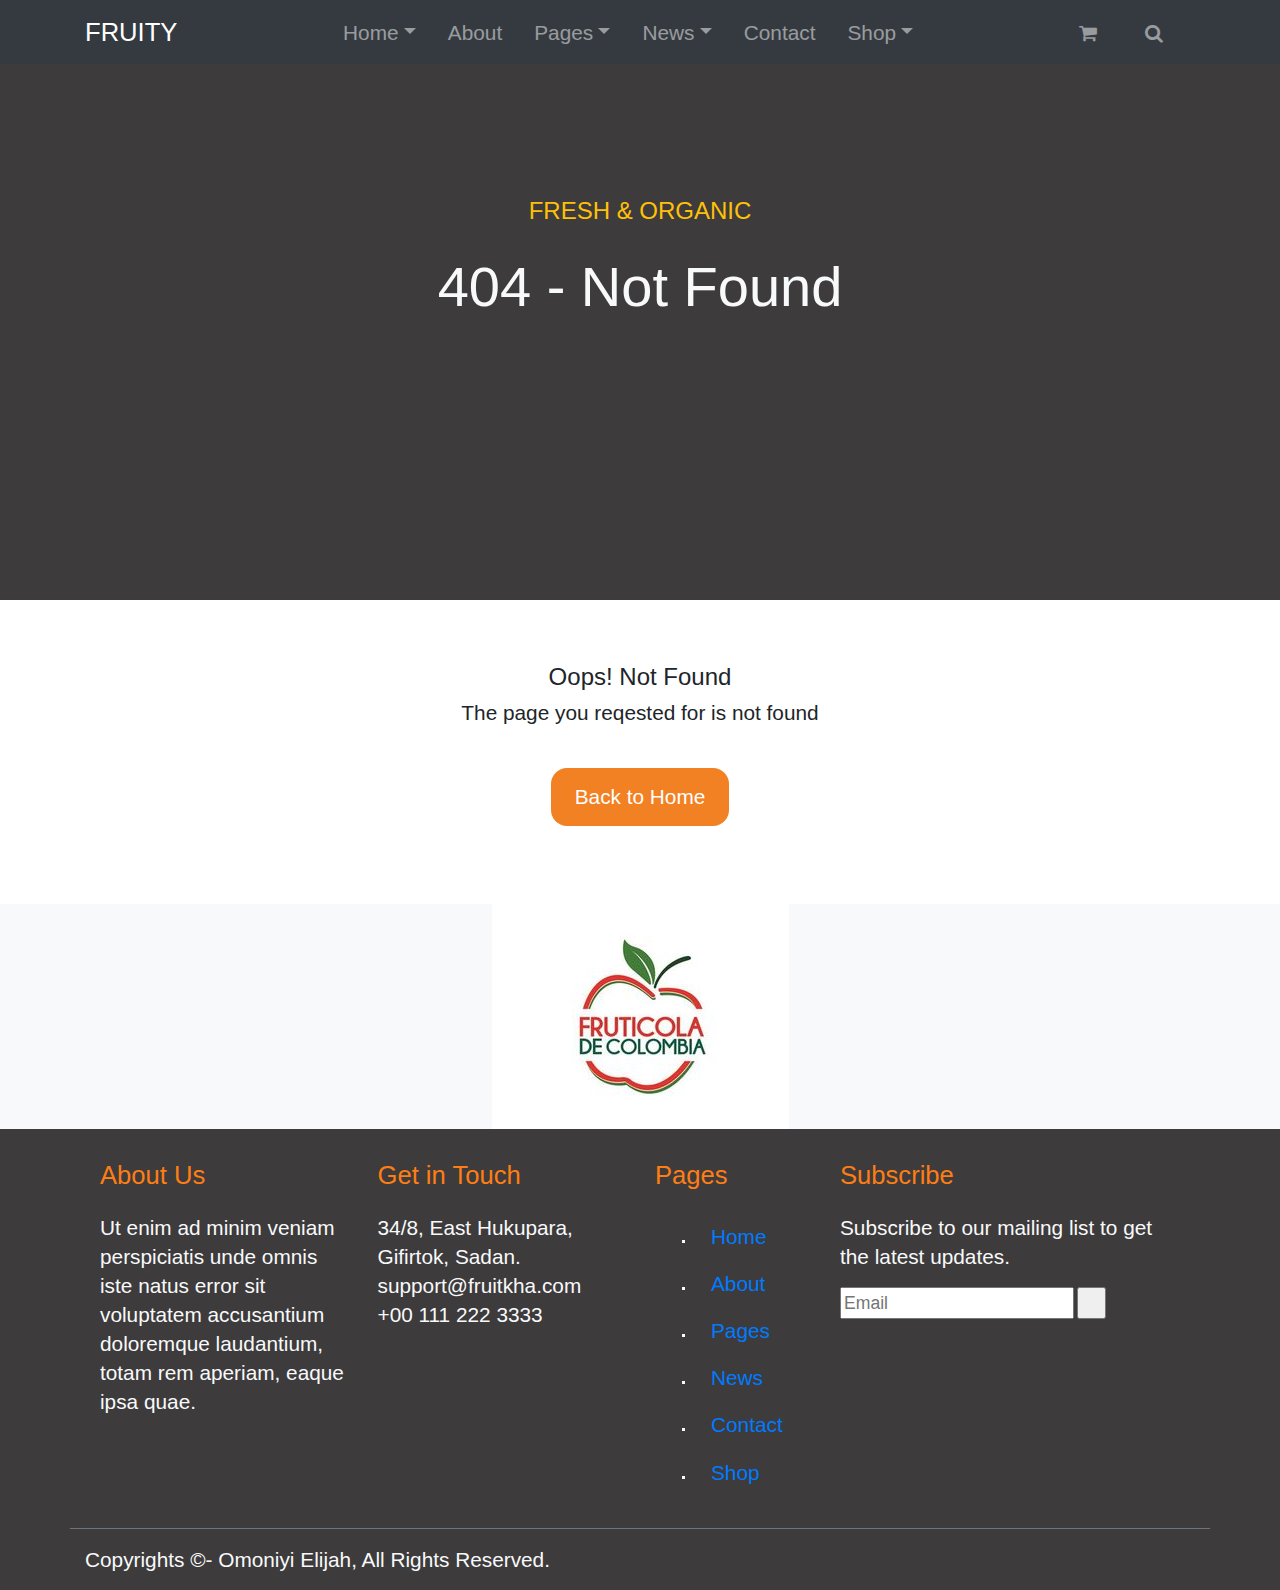
<file: 404error.html>
<!DOCTYPE html>
<html lang="en">
<head>
  <meta charset="UTF-8">
  <meta name="viewport" content="width=device-width, initial-scale=1.0">
  <meta http-equiv="X-UA-Compatible" content="ie=edge">

  <!-- Page Title -->
  <title>Fruity</title>

  <!-- favicon -->
	<link rel="shortcut icon" type="image/png" href=img/favicon.png">

  <link rel="stylesheet" href="https://use.fontawesome.com/releases/v5.6.3/css/all.css" integrity="sha384-UHRtZLI+pbxtHCWp1t77Bi1L4ZtiqrqD80Kn4Z8NTSRyMA2Fd33n5dQ8lWUE00s/" crossorigin="anonymous">
  <link rel="stylesheet" href="css/font-awesome.min.css">
  <link rel="stylesheet" href="css/bootstrap.css">
  <link rel="stylesheet" href="css/style.css">
  <link rel="stylesheet" href="css/slick-theme.css">
  <link rel="stylesheet" href="css/slick.css">
</head>
<body id="home">

  <!-- Navbar -->
  <nav class="navbar navbar-expand-md bg-dark navbar-dark fixed-top"> 
    <div class="container">
      <button class="navbar-toggler" data-toggle="collapse" data-target="#navbarCollapse">
        <span class="navbar-toggler-icon"></span>
      </button>
      <a href="index.html" class="navbar-brand">FRUITY</a>
      <div class="collapse navbar-collapse" id="navbarCollapse">
        <ul class="navbar-nav justify-content-center m-auto">
          <li class="nav-item dropdown">
            <a href="#home" class="nav-link dropdown-toggle" data-toggle="dropdown">Home</a>
            <div class="dropdown-menu">
              <a href="index.html" class="dropdown-item">Static Home</a>
              <a href="index.html" class="dropdown-item">Slider Home</a>
            </div>
          </li>
          <li class="nav-item">
            <a href="about.html" class="nav-link">About</a>
          </li>
          <li class="nav-item dropdown">
            <a href="pages.html" class="nav-link dropdown-toggle" data-toggle="dropdown">Pages</a>
            <div class="dropdown-menu">
              <a href="404error.html" class="dropdown-item">404 Page</a>
              <a href="about.html" class="dropdown-item">About</a>
              <a href="checkout.html" class="dropdown-item">Checkout</a>
              <a href="#" class="dropdown-item">Cart</a>
              <a href="contact.html" class="dropdown-item">Contact</a>
              <a href="news.html" class="dropdown-item">News</a>
              <a href="shop.html" class="dropdown-item">Shop</a>
            </div>
          <li class="nav-item dropdown">
            <a href="#news" class="nav-link dropdown-toggle" data-toggle="dropdown">News</a>
            <div class="dropdown-menu">
              <a href="news.html" class="dropdown-item">News</a>
              <a href="news.html" class="dropdown-item">Single News</a>
            </div>
          </li>
          <li class="nav-item">
            <a href="contact.html" class="nav-link">Contact</a>
          </li>
          <li class="nav-item dropdown">
            <a href="#shop" class="nav-link dropdown-toggle" data-toggle="dropdown">Shop</a>
            <div class="dropdown-menu">
              <a href="shop.html" class="dropdown-item">Shop</a>
              <a href="#" class="dropdown-item">Cart</a>
              <a href="checkout.html" class="dropdown-item">Checkout</a>
              <a href="#" class="dropdown-item">Single Product</a>
            </div>
          </li>
        </ul>
        <!-- icons -->
        <div class="navbar-expand-md d-none  d-md-block  ">
          <ul class="navbar-nav">
            <li class="nav-item">
              <a href="#shop" class="nav-link"><i class="fa fa-shopping-cart"></i></a>
            </li>
            <li class="nav-item">
              <a href="#" class="nav-link"><i class="fa fa-search"></i></a>
            </li>
          </ul>
        </div>
      </div>
    </div>
  </nav>

  <!-- Header Section -->
  <section id="header" class="py-5 text-center">
    <div class="home-inner">
      <div class="container"> 
        <h6 class="text-warning" id="o-Heading">
          FRESH & ORGANIC
        </h6>
        <h2 class="display-4 text-light py-4" id="w-Heading">
          404 - Not Found
        </h2>
      </div>
    </div>
  </section>

  <!-- Error Message -->
  <section id="oops">
    <div class="container text-center align-items-center">
      <div class="row">
        <div class="col">
          <i class="fas fa-sad-cry"></i>
          <h4>Oops! Not Found</h4>
          <p>The page you reqested for is not found</p>
          <button href="index.html" class="btn btn-warning">Back to Home</button>
        </div>
      </div>
    </div>
  </section>

  <!-- Banner Section -->
  <section id="banner">
    <div class="container">
      <div class="row">
        <div class="carousel slide m-auto" data-ride="carousel">
          <div class="carousel-inner " role="listbox">
            <div class="carousel-item  active">
              <img src="../src/img/company-logos/company-1.jpg" alt="" class="d-block img-fluid">
            </div>
            <div class="carousel-item">
              <img src="../src/img/company-logos/company-2.jpg" alt="" class="d-block img-fluid">
            </div>
            <div class="carousel-item">
              <img src="../src/img/company-logos/company-3.jpg" alt="" class="d-block img-fluid">
            </div>
            <div class="carousel-item">
              <img src="../src/img/company-logos/company-4.jpg" alt="" class="d-block img-fluid">
            </div>
            <div class="carousel-item">
              <img src="../src/img/company-logos/company-5.jpg" alt="" class="d-block img-fluid">
            </div>
          </div>
        </div>
      </div>
    </div>
  </section>

  <!-- Footer -->
  <footer class="footsec">
    <div class="container">
      <div class="row m-auto">
        <div class="col-lg-3" id="footAbt">
          <h3>About Us</h3>
          <p>Ut enim ad minim veniam perspiciatis unde omnis iste natus error sit voluptatem accusantium doloremque laudantium, totam rem aperiam, eaque ipsa quae.</p>
        </div>
        <div class="col-lg-3" id="footCont">
          <h3>Get in Touch</h3>
          <p>
            34/8, East Hukupara, Gifirtok, Sadan.
            support@fruitkha.com <br>
            +00 111 222 3333
          </p>
        </div>
        <div class="col-lg-2" id="footPag">
          <h3>Pages</h3>
          <ul class="">
            <li class="nav-item">
              <a href="index.html" class="nav-link">Home</a>
            </li>
            <li class="nav-item">
              <a href="about.html" class="nav-link">About</a>
            </li>
            <li class="nav-item">
              <a href="pages.html" class="nav-link">Pages</a>
            <li class="nav-item">
              <a href="news.html" class="nav-link">News</a>
            </li>
            <li class="nav-item">
              <a href="contact.html" class="nav-link">Contact</a>
            </li>
            <li class="nav-item">
              <a href="shop.html" class="nav-link">Shop</a>
            </li>
          </ul>
        </div>
        <div class="col-lg-4 footSub">
          <h3>Subscribe</h3>
          <p>Subscribe to our mailing list to get the latest updates.</p>
          <form action="index.html">
            <input type="email" placeholder="Email">
            <button type="submit"><i class="fas fa-paper-plane"></i></button>
          </form>
        </div>
      </div>
      <div class="row footCop space-between">
        <div class="col-md-7 mr-auto mt-auto">
          <p>Copyrights &copy;- <span> Omoniyi Elijah</span>, All Rights Reserved.</p>
        </div>
        <div class="col-md-5  ml-auto">
          <ul class="d-flex footCopLink mb-auto">
            <li><a href="#" target="_blank"><i class="fab fa-facebook-f"></i></a></li>
            <li><a href="#" target="_blank"><i class="fab fa-twitter"></i></a></li>
            <li><a href="#" target="_blank"><i class="fab fa-instagram"></i></a></li>
            <li><a href="#" target="_blank"><i class="fab fa-linkedin"></i></a></li>
            <li><a href="#" target="_blank"><i class="fab fa-dribbble"></i></a></li>
          </ul>
        </div>
      </div>
    </div>
  </footer>

  

  <script src="js/jquery.min.js"></script>
  <script src="js/popper.min.js"></script>
  <script src="js/bootstrap.min.js"></script>
  <script src="js/navbar-fixed.js"></script>
  <script src="js/slick.js"></script>
  <script src="js/main.js"></script>
</body>
</html>
</file>
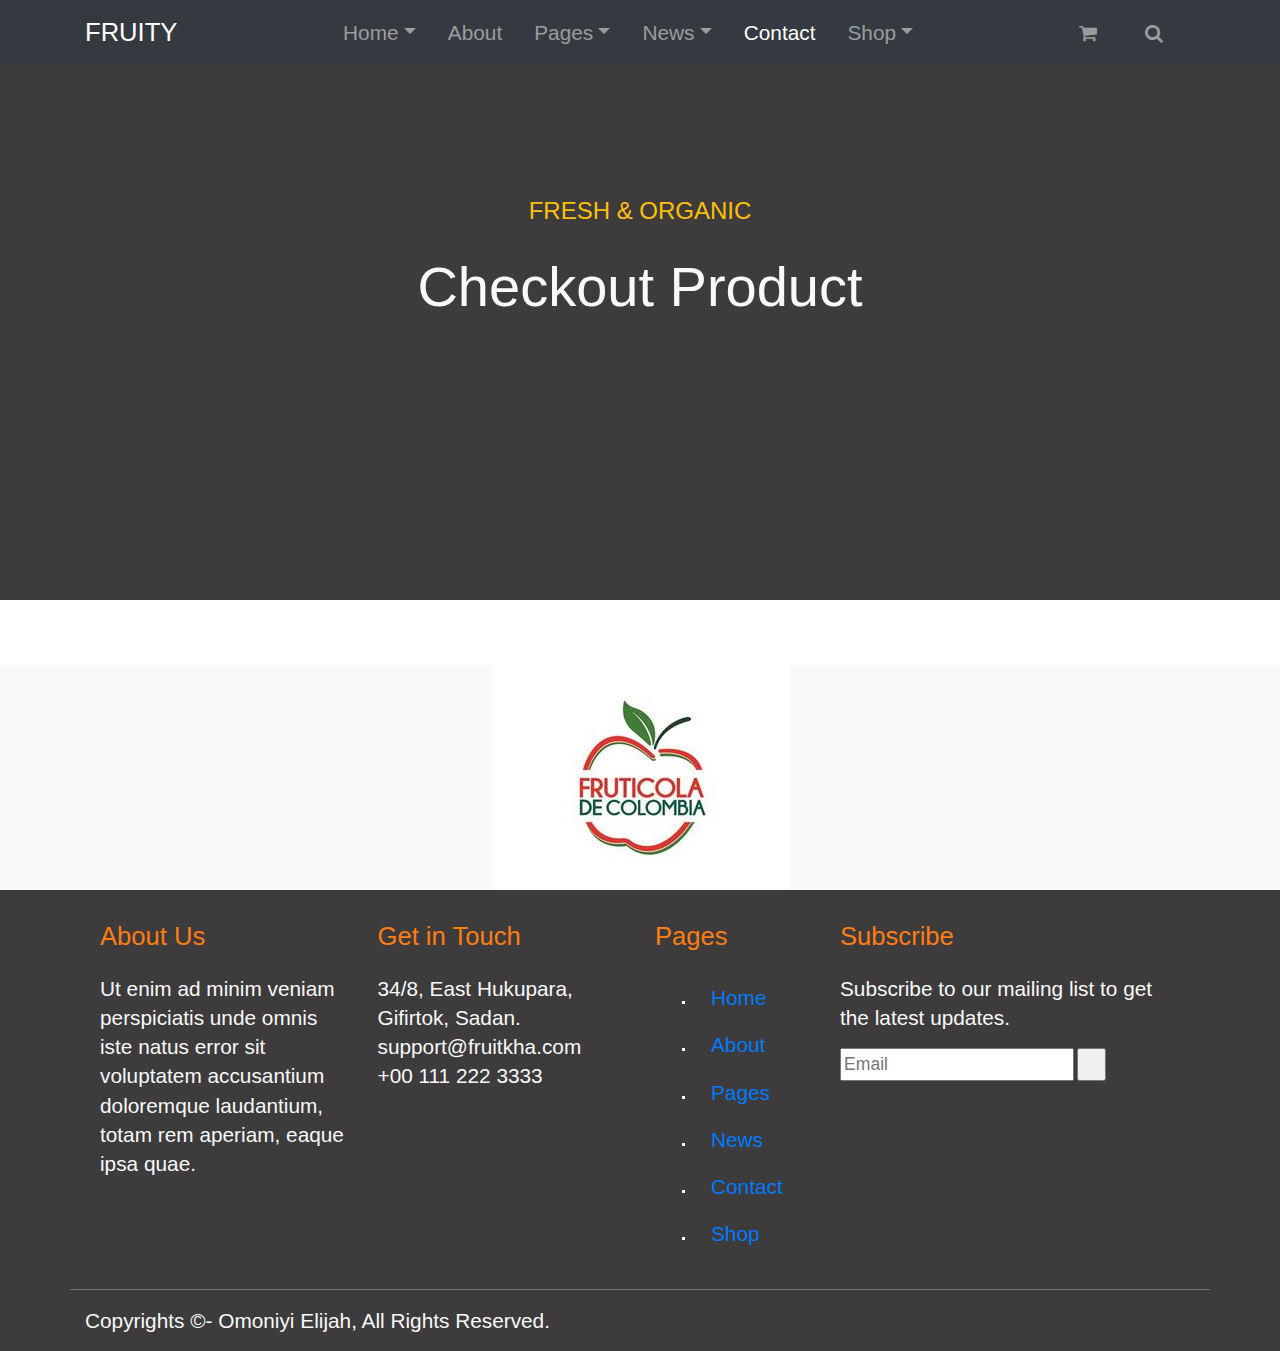
<file: checkout.html>
<!DOCTYPE html>
<html lang="en">
<head>
  <meta charset="UTF-8">
  <meta name="viewport" content="width=device-width, initial-scale=1.0">
  <meta http-equiv="X-UA-Compatible" content="ie=edge">

  <!-- Page Title -->
  <title>Fruity</title>

  <!-- favicon -->
	<link rel="shortcut icon" type="image/png" href=img/favicon.png">

  <link rel="stylesheet" href="https://use.fontawesome.com/releases/v5.6.3/css/all.css" integrity="sha384-UHRtZLI+pbxtHCWp1t77Bi1L4ZtiqrqD80Kn4Z8NTSRyMA2Fd33n5dQ8lWUE00s/" crossorigin="anonymous">
  <link rel="stylesheet" href="css/font-awesome.min.css">
  <link rel="stylesheet" href="css/bootstrap.css">
  <link rel="stylesheet" href="css/style.css">
  <link rel="stylesheet" href="css/slick-theme.css">
  <link rel="stylesheet" href="css/slick.css">
</head>
<body id="home">

  <!-- Navbar -->
  <nav class="navbar navbar-expand-md bg-dark navbar-dark fixed-top"> 
    <div class="container">
      <button class="navbar-toggler" data-toggle="collapse" data-target="#navbarCollapse">
        <span class="navbar-toggler-icon"></span>
      </button>
      <a href="index.html" class="navbar-brand">FRUITY</a>
      <div class="collapse navbar-collapse" id="navbarCollapse">
        <ul class="navbar-nav justify-content-center m-auto">
          <li class="nav-item dropdown">
            <a href="#home" class="nav-link dropdown-toggle" data-toggle="dropdown">Home</a>
            <div class="dropdown-menu">
              <a href="index.html" class="dropdown-item">Static Home</a>
              <a href="index.html" class="dropdown-item">Slider Home</a>
            </div>
          </li>
          <li class="nav-item">
            <a href="about.html" class="nav-link">About</a>
          </li>
          <li class="nav-item dropdown">
            <a href="pages.html" class="nav-link dropdown-toggle" data-toggle="dropdown">Pages</a>
            <div class="dropdown-menu">
              <a href="404error.html" class="dropdown-item">404 Page</a>
              <a href="about.html" class="dropdown-item">About</a>
              <a href="#" class="dropdown-item">Checkout</a>
              <a href="#" class="dropdown-item">Cart</a>
              <a href="contact.html" class="dropdown-item active">Contact</a>
              <a href="news.html" class="dropdown-item">News</a>
              <a href="shop.html" class="dropdown-item">Shop</a>
            </div>
          <li class="nav-item dropdown">
            <a href="#news" class="nav-link dropdown-toggle" data-toggle="dropdown">News</a>
            <div class="dropdown-menu">
              <a href="news.html" class="dropdown-item">News</a>
              <a href="news.html" class="dropdown-item">Single News</a>
            </div>
          </li>
          <li class="nav-item">
            <a href="contact.html" class="nav-link active">Contact</a>
          </li>
          <li class="nav-item dropdown">
            <a href="shop.html" class="nav-link dropdown-toggle" data-toggle="dropdown">Shop</a>
            <div class="dropdown-menu">
              <a href="shop.html" class="dropdown-item">Shop</a>
              <a href="#" class="dropdown-item">Cart</a>
              <a href="#" class="dropdown-item">Checkout</a>
              <a href="#" class="dropdown-item">Single Product</a>
            </div>
          </li>
        </ul>
        <!-- icons -->
        <div class="navbar-expand-md d-none  d-md-block  ">
          <ul class="navbar-nav">
            <li class="nav-item">
              <a href="#shop" class="nav-link"><i class="fa fa-shopping-cart"></i></a>
            </li>
            <li class="nav-item">
              <a href="#" class="nav-link"><i class="fa fa-search"></i></a>
            </li>
          </ul>
        </div>
      </div>
    </div>
  </nav>

  <!-- Header Section -->
  <section id="header" class="py-5 text-center">
    <div class="home-inner">
      <div class="container"> 
        <h6 class="text-warning" id="o-Heading">
          FRESH & ORGANIC
        </h6>
        <h2 class="display-4 text-light py-4" id="w-Heading">
          Checkout Product
        </h2>
      </div>
    </div>
  </section>

  <!-- Checkout -->
  <section id="checkout" class="py-3">
    <div class="container">
        <div class="row">
            <div class="col-md-6">

            </div>
            <div class="col-md-6">

            </div>
        </div>
    </div>
  </section>

  <!-- Banner Section -->
  <section id="banner">
    <div class="container">
      <div class="row">
        <div class="carousel slide m-auto" data-ride="carousel">
          <div class="carousel-inner " role="listbox">
            <div class="carousel-item  active">
              <img src="../src/img/company-logos/company-1.jpg" alt="" class="d-block img-fluid">
            </div>
            <div class="carousel-item">
              <img src="../src/img/company-logos/company-2.jpg" alt="" class="d-block img-fluid">
            </div>
            <div class="carousel-item">
              <img src="../src/img/company-logos/company-3.jpg" alt="" class="d-block img-fluid">
            </div>
            <div class="carousel-item">
              <img src="../src/img/company-logos/company-4.jpg" alt="" class="d-block img-fluid">
            </div>
            <div class="carousel-item">
              <img src="../src/img/company-logos/company-5.jpg" alt="" class="d-block img-fluid">
            </div>
          </div>
        </div>
      </div>
    </div>
  </section>

  <!-- Footer -->
  <footer class="footsec">
    <div class="container">
      <div class="row m-auto">
        <div class="col-lg-3" id="footAbt">
          <h3>About Us</h3>
          <p>Ut enim ad minim veniam perspiciatis unde omnis iste natus error sit voluptatem accusantium doloremque laudantium, totam rem aperiam, eaque ipsa quae.</p>
        </div>
        <div class="col-lg-3" id="footCont">
          <h3>Get in Touch</h3>
          <p>
            34/8, East Hukupara, Gifirtok, Sadan.
            support@fruitkha.com <br>
            +00 111 222 3333
          </p>
        </div>
        <div class="col-lg-2" id="footPag">
          <h3>Pages</h3>
          <ul class="">
            <li class="nav-item">
              <a href="index.html" class="nav-link">Home</a>
            </li>
            <li class="nav-item">
              <a href="about.html" class="nav-link">About</a>
            </li>
            <li class="nav-item">
              <a href="pages.html" class="nav-link">Pages</a>
            <li class="nav-item">
              <a href="news.html" class="nav-link">News</a>
            </li>
            <li class="nav-item">
              <a href="contact.html" class="nav-link">Contact</a>
            </li>
            <li class="nav-item">
              <a href="shop.html" class="nav-link">Shop</a>
            </li>
          </ul>
        </div>
        <div class="col-lg-4 footSub">
          <h3>Subscribe</h3>
          <p>Subscribe to our mailing list to get the latest updates.</p>
          <form action="index.html">
            <input type="email" placeholder="Email">
            <button type="submit"><i class="fas fa-paper-plane"></i></button>
          </form>
        </div>
      </div>
      <div class="row footCop space-between">
        <div class="col-md-7 mr-auto mt-auto">
          <p>Copyrights &copy;- <span> Omoniyi Elijah</span>, All Rights Reserved.</p>
        </div>
        <div class="col-md-5  ml-auto">
          <ul class="d-flex footCopLink mb-auto">
            <li><a href="#" target="_blank"><i class="fab fa-facebook-f"></i></a></li>
            <li><a href="#" target="_blank"><i class="fab fa-twitter"></i></a></li>
            <li><a href="#" target="_blank"><i class="fab fa-instagram"></i></a></li>
            <li><a href="#" target="_blank"><i class="fab fa-linkedin"></i></a></li>
            <li><a href="#" target="_blank"><i class="fab fa-dribbble"></i></a></li>
          </ul>
        </div>
      </div>
    </div>
  </footer>

  

  <script src="js/jquery.min.js"></script>
  <script src="js/popper.min.js"></script>
  <script src="js/bootstrap.min.js"></script>
  <script src="js/navbar-fixed.js"></script>
  <script src="js/slick.js"></script>
  <script src="js/main.js"></script>
</body>
</html>
</file>
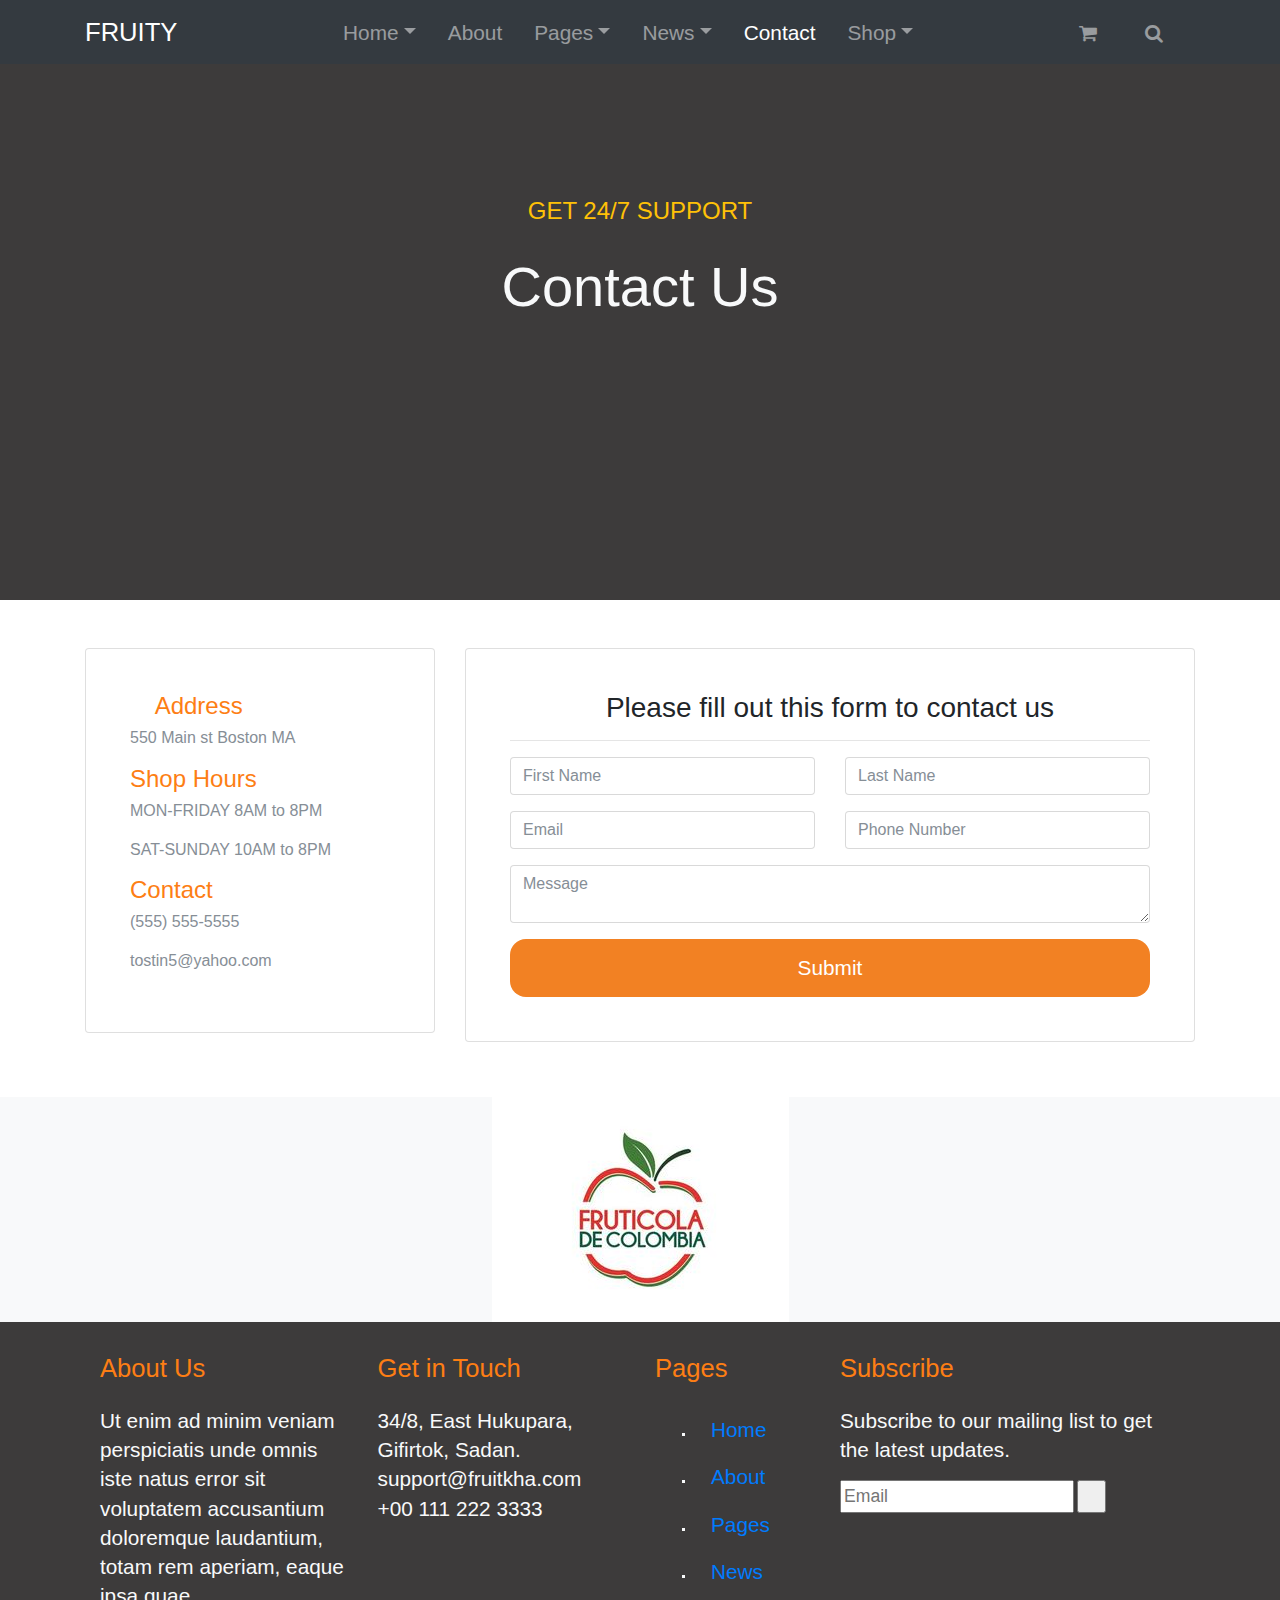
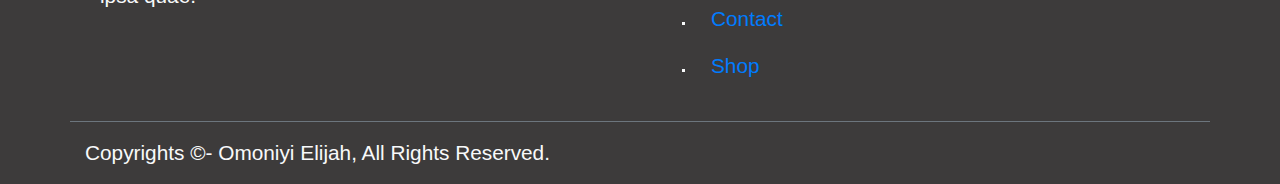
<file: contact.html>
<!DOCTYPE html>
<html lang="en">
<head>
  <meta charset="UTF-8">
  <meta name="viewport" content="width=device-width, initial-scale=1.0">
  <meta http-equiv="X-UA-Compatible" content="ie=edge">

  <!-- Page Title -->
  <title>Fruity</title>

  <!-- favicon -->
	<link rel="shortcut icon" type="image/png" href=img/favicon.png">

  <link rel="stylesheet" href="https://use.fontawesome.com/releases/v5.6.3/css/all.css" integrity="sha384-UHRtZLI+pbxtHCWp1t77Bi1L4ZtiqrqD80Kn4Z8NTSRyMA2Fd33n5dQ8lWUE00s/" crossorigin="anonymous">
  <link rel="stylesheet" href="css/font-awesome.min.css">
  <link rel="stylesheet" href="css/bootstrap.css">
  <link rel="stylesheet" href="css/style.css">
  <link rel="stylesheet" href="css/slick-theme.css">
  <link rel="stylesheet" href="css/slick.css">
</head>
<body id="home">

  <!-- Navbar -->
  <nav class="navbar navbar-expand-md bg-dark navbar-dark fixed-top"> 
    <div class="container">
      <button class="navbar-toggler" data-toggle="collapse" data-target="#navbarCollapse">
        <span class="navbar-toggler-icon"></span>
      </button>
      <a href="index.html" class="navbar-brand">FRUITY</a>
      <div class="collapse navbar-collapse" id="navbarCollapse">
        <ul class="navbar-nav justify-content-center m-auto">
          <li class="nav-item dropdown">
            <a href="#home" class="nav-link dropdown-toggle" data-toggle="dropdown">Home</a>
            <div class="dropdown-menu">
              <a href="index.html" class="dropdown-item">Static Home</a>
              <a href="index.html" class="dropdown-item">Slider Home</a>
            </div>
          </li>
          <li class="nav-item">
            <a href="about.html" class="nav-link">About</a>
          </li>
          <li class="nav-item dropdown">
            <a href="pages.html" class="nav-link dropdown-toggle" data-toggle="dropdown">Pages</a>
            <div class="dropdown-menu">
              <a href="404error.html" class="dropdown-item">404 Page</a>
              <a href="about.html" class="dropdown-item">About</a>
              <a href="checkout.html" class="dropdown-item">Checkout</a>
              <a href="#" class="dropdown-item">Cart</a>
              <a href="contact.html" class="dropdown-item active">Contact</a>
              <a href="news.html" class="dropdown-item">News</a>
              <a href="shop.html" class="dropdown-item">Shop</a>
            </div>
          <li class="nav-item dropdown">
            <a href="#news" class="nav-link dropdown-toggle" data-toggle="dropdown">News</a>
            <div class="dropdown-menu">
              <a href="news.html" class="dropdown-item">News</a>
              <a href="news.html" class="dropdown-item">Single News</a>
            </div>
          </li>
          <li class="nav-item">
            <a href="contact.html" class="nav-link active">Contact</a>
          </li>
          <li class="nav-item dropdown">
            <a href="shop.html" class="nav-link dropdown-toggle" data-toggle="dropdown">Shop</a>
            <div class="dropdown-menu">
              <a href="shop.html" class="dropdown-item">Shop</a>
              <a href="#" class="dropdown-item">Cart</a>
              <a href="checkout.html" class="dropdown-item">Checkout</a>
              <a href="#" class="dropdown-item">Single Product</a>
            </div>
          </li>
        </ul>
        <!-- icons -->
        <div class="navbar-expand-md d-none  d-md-block  ">
          <ul class="navbar-nav">
            <li class="nav-item">
              <a href="#shop" class="nav-link"><i class="fa fa-shopping-cart"></i></a>
            </li>
            <li class="nav-item">
              <a href="#" class="nav-link"><i class="fa fa-search"></i></a>
            </li>
          </ul>
        </div>
      </div>
    </div>
  </nav>

  <!-- Header Section -->
  <section id="header" class="py-5 text-center">
    <div class="home-inner">
      <div class="container"> 
        <h6 class="text-warning" id="o-Heading">
          GET 24/7 SUPPORT
        </h6>
        <h2 class="display-4 text-light py-4" id="w-Heading">
          Contact Us
        </h2>
      </div>
    </div>
  </section>

  <section id="contact" class="py-3">
    <div class="container">
      <div class="row">
        <div class="col-md-4">
          <div class="card p-4 mb-3">
            <div class="card-body">
              <h4><i class="fas fa-map"></i> Address</h4>
              <p class="text-muted">550 Main st Boston MA</p>
              <h4><i class="fas fa-clock"></i> Shop Hours</h4>
              <p class="text-muted">MON-FRIDAY 8AM to 8PM</p>
              <p class="text-muted">SAT-SUNDAY 10AM to 8PM</p>
              <h4><i class="fas fa-clock"></i> Contact</h4>
              <p class="text-muted">(555) 555-5555</p>
              <p class="text-muted">tostin5@yahoo.com</p>
            </div>
          </div>
        </div>
        <div class="col-md-8">
          <div class="card p-4">
            <div class="card-body">
              <h3 class="text-center">Please fill out this form to contact us</h3>
              <hr>
              <div class="row">
                <div class="col-md-6">
                  <div class="form-group">
                    <input type="text" id="name" class="form-control" placeholder="First Name">
                    <div class="invalid-feedback">
                      Name must be between 2 and 10 characters
                    </div>
                  </div>
                </div>
                <div class="col-md-6">
                  <div class="form-group">
                    <input type="text" id="name" class="form-control" placeholder="Last Name">
                    <div class="invalid-feedback">
                      Name must be between 2 and 10 characters
                    </div>
                  </div>
                </div>
                <div class="col-md-6">
                  <div class="form-group">
                    <input type="text" id="email" class="form-control" placeholder="Email">
                    <div class="invalid-feedback">
                      Enter a valid email
                    </div>
                  </div>
                </div>
                <div class="col-md-6">
                  <div class="form-group">
                    <input type="text" id="phone" class="form-control" placeholder="Phone Number">
                    <div class="invalid-feedback">
                      Enter a valid phone
                     </div>
                  </div>
                </div>
              </div>
              <div class="row">
                <div class="col-md-12">
                  <div class="form-group">
                    <textarea class="form-control" placeholder="Message"></textarea>
                  </div>
                </div>
                <div class="col-md-12">
                  <input type="submit" class="btn btn-outline-danger btn-block">
                </div>
              </div>
            </div>
          </div>
        </div>
      </div>
    </div>
  </section>

  <!-- Banner Section -->
  <section id="banner">
    <div class="container">
      <div class="row">
        <div class="carousel slide m-auto" data-ride="carousel">
          <div class="carousel-inner " role="listbox">
            <div class="carousel-item  active">
              <img src="../src/img/company-logos/company-1.jpg" alt="" class="d-block img-fluid">
            </div>
            <div class="carousel-item">
              <img src="../src/img/company-logos/company-2.jpg" alt="" class="d-block img-fluid">
            </div>
            <div class="carousel-item">
              <img src="../src/img/company-logos/company-3.jpg" alt="" class="d-block img-fluid">
            </div>
            <div class="carousel-item">
              <img src="../src/img/company-logos/company-4.jpg" alt="" class="d-block img-fluid">
            </div>
            <div class="carousel-item">
              <img src="../src/img/company-logos/company-5.jpg" alt="" class="d-block img-fluid">
            </div>
          </div>
        </div>
      </div>
    </div>
  </section>

  <!-- Footer -->
  <footer class="footsec">
    <div class="container">
      <div class="row m-auto">
        <div class="col-lg-3" id="footAbt">
          <h3>About Us</h3>
          <p>Ut enim ad minim veniam perspiciatis unde omnis iste natus error sit voluptatem accusantium doloremque laudantium, totam rem aperiam, eaque ipsa quae.</p>
        </div>
        <div class="col-lg-3" id="footCont">
          <h3>Get in Touch</h3>
          <p>
            34/8, East Hukupara, Gifirtok, Sadan.
            support@fruitkha.com <br>
            +00 111 222 3333
          </p>
        </div>
        <div class="col-lg-2" id="footPag">
          <h3>Pages</h3>
          <ul class="">
            <li class="nav-item">
              <a href="index.html" class="nav-link">Home</a>
            </li>
            <li class="nav-item">
              <a href="about.html" class="nav-link">About</a>
            </li>
            <li class="nav-item">
              <a href="pages.html" class="nav-link">Pages</a>
            <li class="nav-item">
              <a href="news.html" class="nav-link">News</a>
            </li>
            <li class="nav-item">
              <a href="contact.html" class="nav-link">Contact</a>
            </li>
            <li class="nav-item">
              <a href="shop.html" class="nav-link">Shop</a>
            </li>
          </ul>
        </div>
        <div class="col-lg-4 footSub">
          <h3>Subscribe</h3>
          <p>Subscribe to our mailing list to get the latest updates.</p>
          <form action="index.html">
            <input type="email" placeholder="Email">
            <button type="submit"><i class="fas fa-paper-plane"></i></button>
          </form>
        </div>
      </div>
      <div class="row footCop space-between">
        <div class="col-md-7 mr-auto mt-auto">
          <p>Copyrights &copy;- <span> Omoniyi Elijah</span>, All Rights Reserved.</p>
        </div>
        <div class="col-md-5  ml-auto">
          <ul class="d-flex footCopLink mb-auto">
            <li><a href="#" target="_blank"><i class="fab fa-facebook-f"></i></a></li>
            <li><a href="#" target="_blank"><i class="fab fa-twitter"></i></a></li>
            <li><a href="#" target="_blank"><i class="fab fa-instagram"></i></a></li>
            <li><a href="#" target="_blank"><i class="fab fa-linkedin"></i></a></li>
            <li><a href="#" target="_blank"><i class="fab fa-dribbble"></i></a></li>
          </ul>
        </div>
      </div>
    </div>
  </footer>

  

  <script src="js/jquery.min.js"></script>
  <script src="js/popper.min.js"></script>
  <script src="js/bootstrap.min.js"></script>
  <script src="js/navbar-fixed.js"></script>
  <script src="js/slick.js"></script>
  <script src="js/form.js"></script>
  <script src="js/main.js"></script>
</body>
</html>
</file>
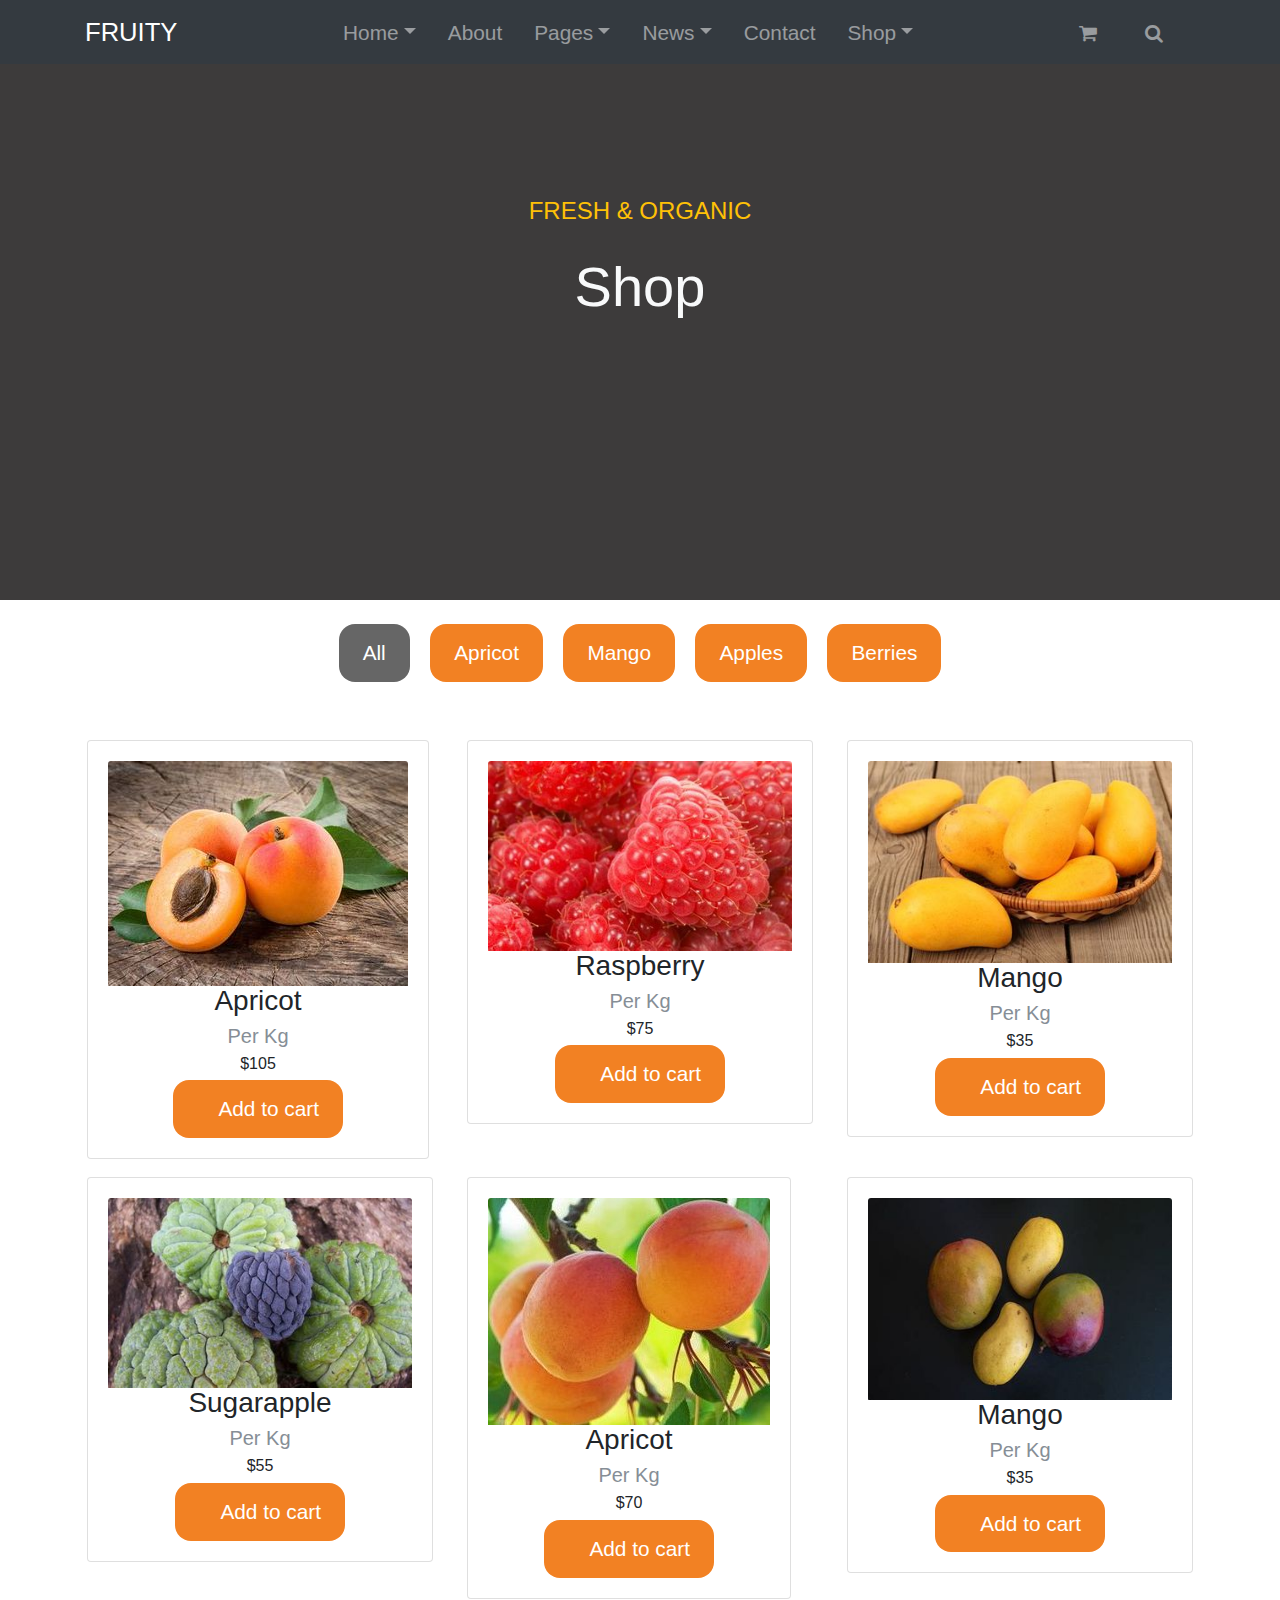
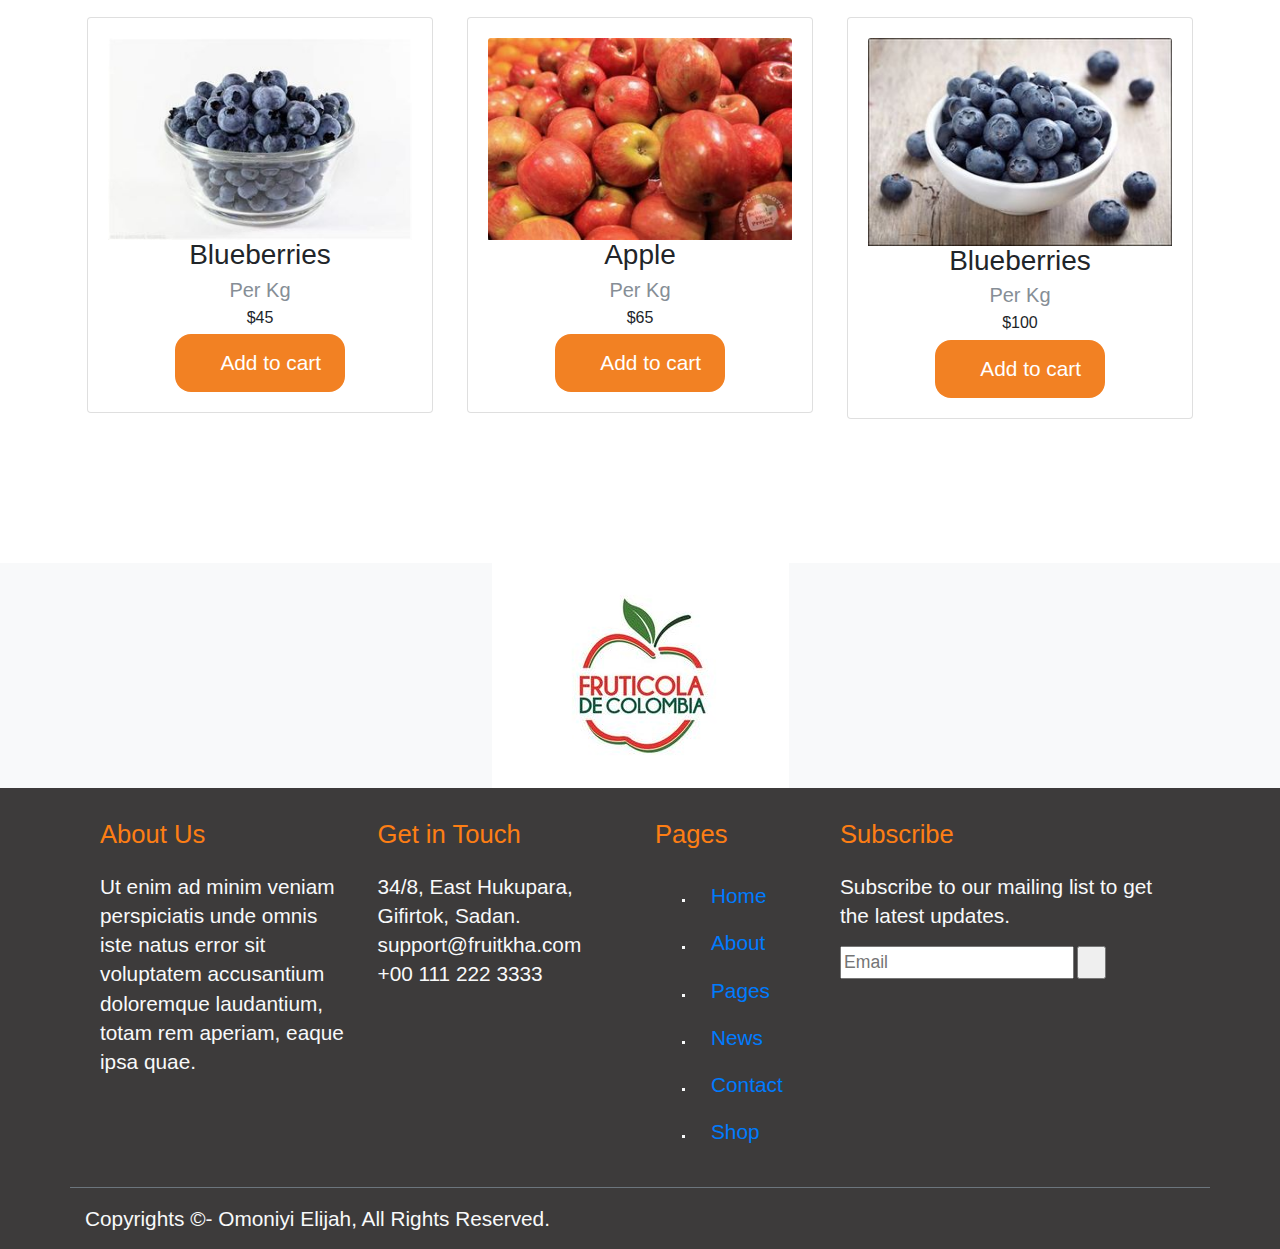
<file: shop.html>
<!DOCTYPE html>
<html lang="en">
<head>
  <meta charset="UTF-8">
  <meta name="viewport" content="width=device-width, initial-scale=1.0">
  <meta http-equiv="X-UA-Compatible" content="ie=edge">

  <!-- Page Title -->
  <title>Fruity</title>

  <!-- favicon -->
	<link rel="shortcut icon" type="image/png" href=img/favicon.png">

  <link rel="stylesheet" href="https://use.fontawesome.com/releases/v5.6.3/css/all.css" integrity="sha384-UHRtZLI+pbxtHCWp1t77Bi1L4ZtiqrqD80Kn4Z8NTSRyMA2Fd33n5dQ8lWUE00s/" crossorigin="anonymous">
  <link rel="stylesheet" href="css/font-awesome.min.css">
  <link rel="stylesheet" href="css/bootstrap.css">
  <link rel="stylesheet" href="css/style.css">
  <link rel="stylesheet" href="css/slick-theme.css">
  <link rel="stylesheet" href="css/slick.css">
</head>
<body id="home">

  <!-- Navbar -->
  <nav class="navbar navbar-expand-md bg-dark navbar-dark fixed-top"> 
    <div class="container">
      <button class="navbar-toggler" data-toggle="collapse" data-target="#navbarCollapse">
        <span class="navbar-toggler-icon"></span>
      </button>
      <a href="index.html" class="navbar-brand">FRUITY</a>
      <div class="collapse navbar-collapse" id="navbarCollapse">
        <ul class="navbar-nav justify-content-center m-auto">
          <li class="nav-item dropdown">
            <a href="#home" class="nav-link dropdown-toggle" data-toggle="dropdown">Home</a>
            <div class="dropdown-menu">
              <a href="index.html" class="dropdown-item">Static Home</a>
              <a href="index.html" class="dropdown-item">Slider Home</a>
            </div>
          </li>
          <li class="nav-item">
            <a href="about.html" class="nav-link">About</a>
          </li>
          <li class="nav-item dropdown">
            <a href="pages.html" class="nav-link dropdown-toggle" data-toggle="dropdown">Pages</a>
            <div class="dropdown-menu">
              <a href="404error.html" class="dropdown-item">404 Page</a>
              <a href="about.html" class="dropdown-item">About</a>
              <a href="checkout.html" class="dropdown-item">Checkout</a>
              <a href="#" class="dropdown-item">Cart</a>
              <a href="contact.html" class="dropdown-item">Contact</a>
              <a href="news.html" class="dropdown-item">News</a>
              <a href="shop.html" class="dropdown-item">Shop</a>
            </div>
          <li class="nav-item dropdown">
            <a href="news.html" class="nav-link dropdown-toggle" data-toggle="dropdown">News</a>
            <div class="dropdown-menu">
              <a href="news.html" class="dropdown-item">News</a>
              <a href="#" class="dropdown-item">Single News</a>
            </div>
          </li>
          <li class="nav-item">
            <a href="contact.html" class="nav-link">Contact</a>
          </li>
          <li class="nav-item dropdown">
            <a href="shop.html" class="nav-link dropdown-toggle" data-toggle="dropdown">Shop</a>
            <div class="dropdown-menu">
              <a href="#" class="dropdown-item">Shop</a>
              <a href="#" class="dropdown-item">Cart</a>
              <a href="checkout.html" class="dropdown-item">Checkout</a>
              <a href="#" class="dropdown-item">Single Product</a>
            </div>
          </li>
        </ul>
        <!-- icons -->
        <div class="navbar-expand-md d-none  d-md-block  ">
          <ul class="navbar-nav">
            <li class="nav-item">
              <a href="shop.html" class="nav-link"><i class="fa fa-shopping-cart"></i></a>
            </li>
            <li class="nav-item">
              <a href="#" class="nav-link"><i class="fa fa-search"></i></a>
            </li>
          </ul>
        </div>
      </div>
    </div>
  </nav>

  <!-- Header Section -->
  <section id="header" class="py-5 text-center">
    <div class="home-inner">
        <div class="container"> 
            <h6 class="text-warning" id="o-Heading">
            FRESH & ORGANIC
            </h6>
            <h4 class="display-4 text-light py-4" id="w-Heading">
            Shop
            </h4>
        </div>
    </div>
  </section>

  <!-- Product Filter section -->
  <section id="products" class="text-center pb-5">
    <div class="container">
      <div class="row">
        <div id="myBtnContainer" class="m-auto">
          <button class="btn active" onclick="filterSelection('all')">All</button>
          <button class="btn" onclick="filterSelection('apricot')"> Apricot</button>
          <button class="btn" onclick="filterSelection('mango')"> Mango</button>
          <button class="btn" onclick="filterSelection('apple')"> Apples</button>
          <button class="btn" onclick="filterSelection('berries')"> Berries</button>
        </div>
      </div>
      <div class="row" id="filter-results-row">
        <div class="col-md-4 col-sm-6">
          <div class="card filterDiv apricot">
            <div class="card-body">
              <img class="card-img-top" src=".//img/products/apricot 1.jpg" alt="">
              <h3>Apricot</h3>
              <h5 class="text-muted">Per Kg</h5>
              <h6 id="prices">$105</h6>
              <button type="submit" class="btn"><i class="fas fa-shopping-cart"></i> Add to cart</button>
            </div>
          </div>
        </div>
        <div class="col-md-4 col-sm-6">
          <div class="card filterDiv berries">
            <div class="card-body">
              <img class="card-img-top" src=".//img/products/raspb 1.jpg" alt="">
              <h3>Raspberry</h3>
              <h5 class="text-muted">Per Kg</h5>
              <h6 id="prices">$75</h6>
              <button type="submit" class="btn"><i class="fas fa-shopping-cart"></i> Add to cart</button>
            </div>
          </div>
        </div>
        <div class="col-md-4 col-sm-6">
          <div class="card filterDiv mango">
            <div class="card-body">
              <img class="card-img-top" src=".//img/products/mango 1.jpg" alt="">
              <h3>Mango</h3>
              <h5 class="text-muted">Per Kg</h5>
              <h6 id="prices">$35</h6>
              <button type="submit" class="btn"><i class="fas fa-shopping-cart"></i> Add to cart</button>
            </div>
          </div>
        </div>
        <div class="col-md-4 col-sm-6">
          <div class="card filterDiv apple">
            <div class="card-body">
              <img class="card-img-top" src=".//img/products/apple 2.jpg" alt="">
              <h3>Sugarapple</h3>
              <h5 class="text-muted">Per Kg</h5>
              <h6 id="prices">$55</h6>
              <button type="submit" class="btn"><i class="fas fa-shopping-cart"></i> Add to cart</button>
            </div>
          </div>
        </div>
        <div class="col-md-4 col-sm-6">
          <div class="card filterDiv apricot">
            <div class="card-body">
              <img class="card-img-top" src=".//img/products/apricot 2.jpg" alt="">
              <h3>Apricot</h3>
              <h5 class="text-muted">Per Kg</h5>
              <h6 id="prices">$70</h6>
              <button type="submit" class="btn"><i class="fas fa-shopping-cart"></i> Add to cart</button>
            </div>
          </div>
        </div>
        <div class="col-md-4 col-sm-6">
          <div class="card filterDiv mango">
            <div class="card-body">
              <img class="card-img-top" src=".//img/products/mango 2.jpg" alt="">
              <h3>Mango</h3>
              <h5 class="text-muted">Per Kg</h5>
              <h6 id="prices">$35</h6>
              <button type="submit" class="btn"><i class="fas fa-shopping-cart"></i> Add to cart</button>
            </div>
          </div>
        </div>
        <div class="col-md-4 col-sm-6">
          <div class="card filterDiv mango">
            <div class="card-body">
              <img class="card-img-top" src=".//img/products/blueb 2.jpg" alt="">
              <h3>Blueberries</h3>
              <h5 class="text-muted">Per Kg</h5>
              <h6 id="prices">$45</h6>
              <button type="submit" class="btn"><i class="fas fa-shopping-cart"></i> Add to cart</button>
            </div>
          </div>
        </div>
        <div class="col-md-4 col-sm-6">
          <div class="card filterDiv apple">
            <div class="card-body">
              <img class="card-img-top" src=".//img/products/apple 1.jpg" alt="">
              <h3>Apple</h3>
              <h5 class="text-muted">Per Kg</h5>
              <h6 id="prices">$65</h6>
              <button type="submit" class="btn"><i class="fas fa-shopping-cart"></i> Add to cart</button>
            </div>
          </div>
        </div>
        <div class="col-md-4 col-sm-6 d-none d-md-block">
          <div class="card filterDiv berries">
            <div class="card-body">
              <img class="card-img-top" src=".//img/products/blueb 1.jpg" alt="">
              <h3>Blueberries</h3>
              <h5 class="text-muted">Per Kg</h5>
              <h6 id="prices">$100</h6>
              <button type="submit" class="btn"><i class="fas fa-shopping-cart"></i> Add to cart</button>
            </div>
          </div>
        </div>
        <a href="shop.html" type="submit" class="d-md-none d-sm-block m-3">More Products>>>></a>
      </div>
    </div>
  </section>



  <!-- Banner Section -->
  <section id="banner">
    <div class="container">
      <div class="row">
        <div class="carousel slide m-auto" data-ride="carousel">
          <div class="carousel-inner " role="listbox">
            <div class="carousel-item  active">
              <img src="../src/img/company-logos/company-1.jpg" alt="" class="d-block img-fluid">
            </div>
            <div class="carousel-item">
              <img src="../src/img/company-logos/company-2.jpg" alt="" class="d-block img-fluid">
            </div>
            <div class="carousel-item">
              <img src="../src/img/company-logos/company-3.jpg" alt="" class="d-block img-fluid">
            </div>
            <div class="carousel-item">
              <img src="../src/img/company-logos/company-4.jpg" alt="" class="d-block img-fluid">
            </div>
            <div class="carousel-item">
              <img src="../src/img/company-logos/company-5.jpg" alt="" class="d-block img-fluid">
            </div>
          </div>
        </div>
      </div>
    </div>
  </section>

  <!-- Footer -->
  <footer class="footsec">
    <div class="container">
      <div class="row m-auto">
        <div class="col-lg-3" id="footAbt">
          <h3>About Us</h3>
          <p>Ut enim ad minim veniam perspiciatis unde omnis iste natus error sit voluptatem accusantium doloremque laudantium, totam rem aperiam, eaque ipsa quae.</p>
        </div>
        <div class="col-lg-3" id="footCont">
          <h3>Get in Touch</h3>
          <p>
            34/8, East Hukupara, Gifirtok, Sadan.
            support@fruitkha.com <br>
            +00 111 222 3333
          </p>
        </div>
        <div class="col-lg-2" id="footPag">
          <h3>Pages</h3>
          <ul class="">
            <li class="nav-item">
              <a href="index.html" class="nav-link">Home</a>
            </li>
            <li class="nav-item">
              <a href="about.html" class="nav-link">About</a>
            </li>
            <li class="nav-item">
              <a href="pages.html" class="nav-link">Pages</a>
            <li class="nav-item">
              <a href="news.html" class="nav-link">News</a>
            </li>
            <li class="nav-item">
              <a href="contact.html" class="nav-link">Contact</a>
            </li>
            <li class="nav-item">
              <a href="shop.html" class="nav-link">Shop</a>
            </li>
          </ul>
        </div>
        <div class="col-lg-4 footSub">
          <h3>Subscribe</h3>
          <p>Subscribe to our mailing list to get the latest updates.</p>
          <form action="index.html">
            <input type="email" placeholder="Email">
            <button type="submit"><i class="fas fa-paper-plane"></i></button>
          </form>
        </div>
      </div>
      <div class="row footCop space-between">
        <div class="col-md-7 mr-auto mt-auto">
          <p>Copyrights &copy;- <span> Omoniyi Elijah</span>, All Rights Reserved.</p>
        </div>
        <div class="col-md-5  ml-auto">
          <ul class="d-flex footCopLink mb-auto">
            <li><a href="#" target="_blank"><i class="fab fa-facebook-f"></i></a></li>
            <li><a href="#" target="_blank"><i class="fab fa-twitter"></i></a></li>
            <li><a href="#" target="_blank"><i class="fab fa-instagram"></i></a></li>
            <li><a href="#" target="_blank"><i class="fab fa-linkedin"></i></a></li>
            <li><a href="#" target="_blank"><i class="fab fa-dribbble"></i></a></li>
          </ul>
        </div>
      </div>
    </div>
  </footer>

  

  <script src="js/jquery.min.js"></script>
  <script src="js/popper.min.js"></script>
  <script src="js/bootstrap.min.js"></script>
  <script src="js/navbar-fixed.js"></script>
  <script src="js/slick.js"></script>
  <script src="js/main.js"></script>
</body>
</html>
</file>
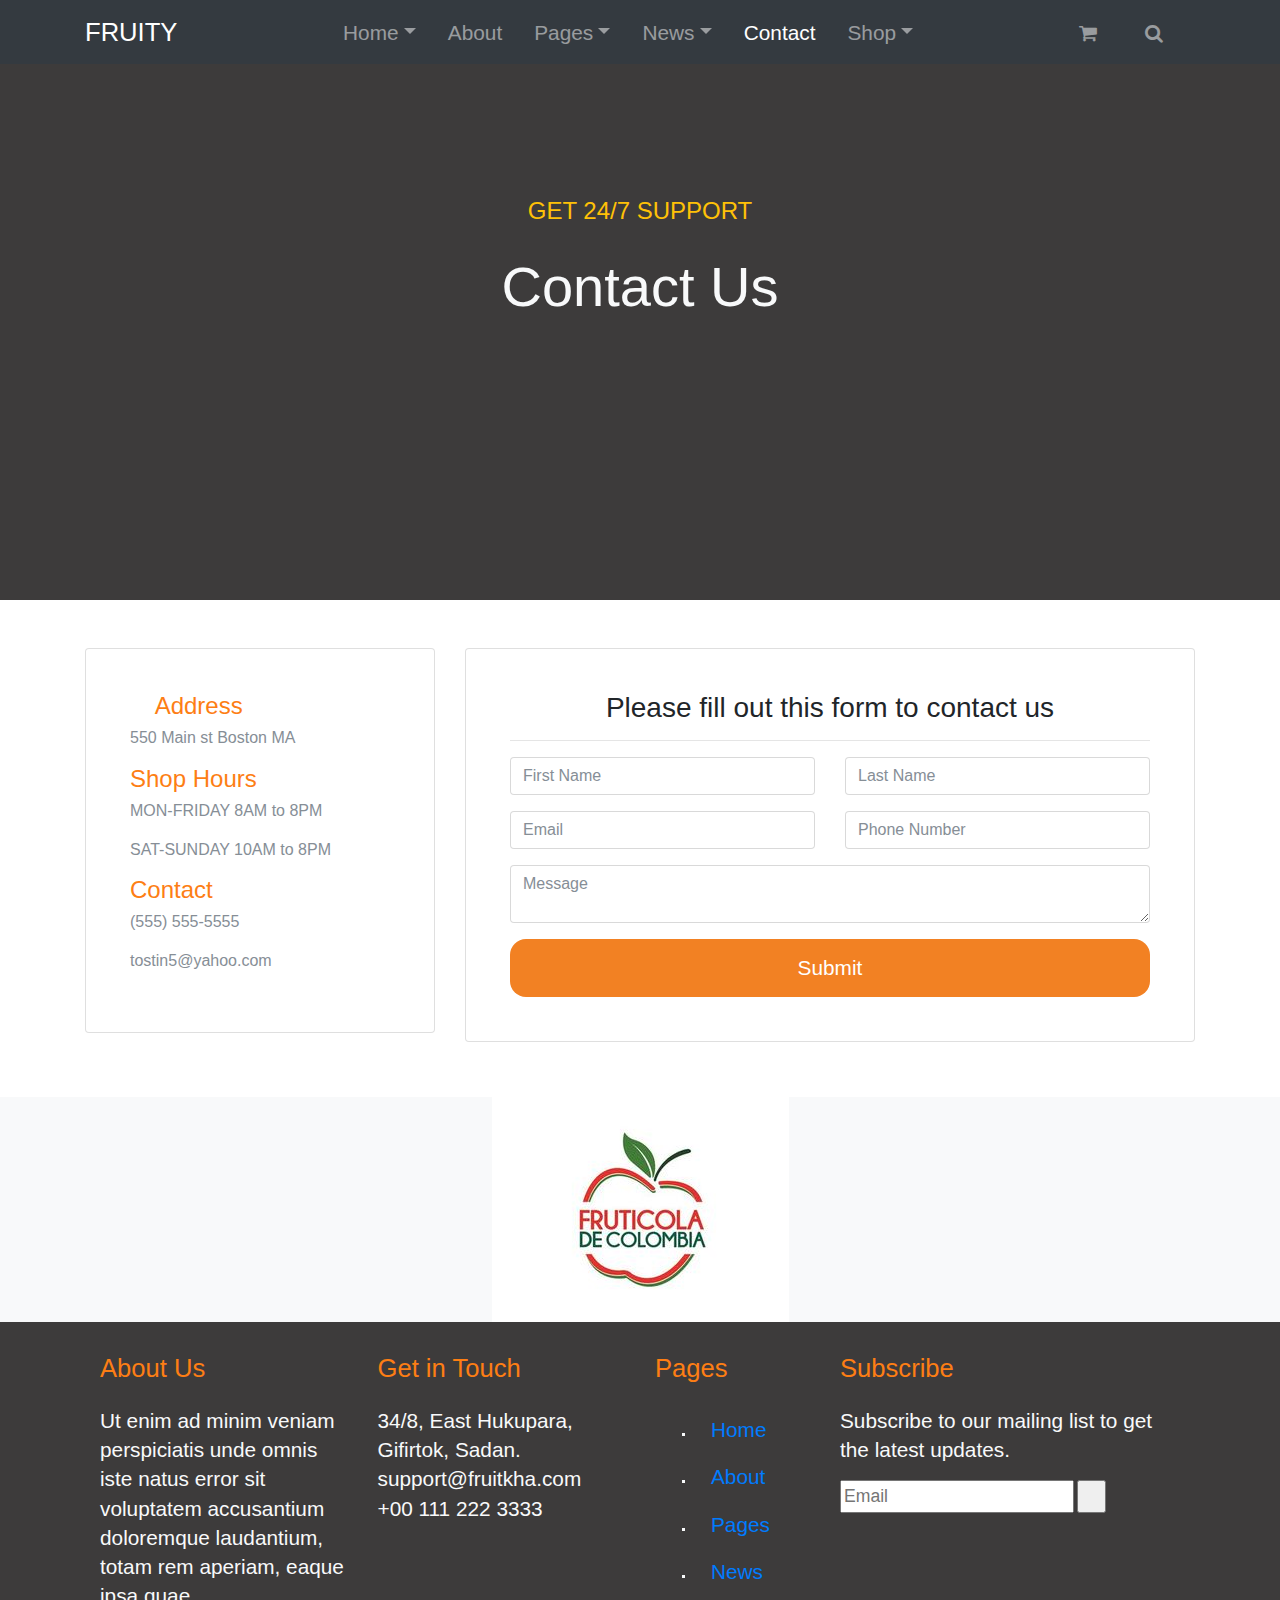
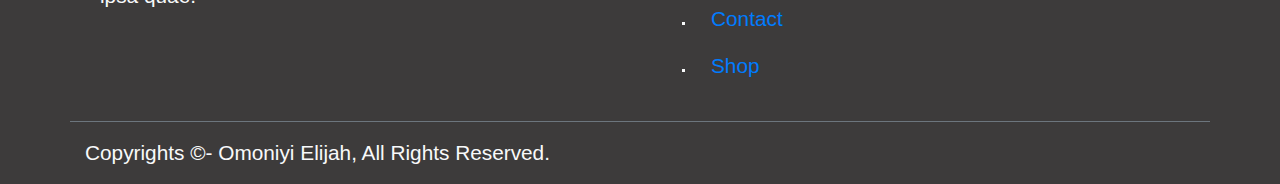
<file: src/contact.html>
<!DOCTYPE html>
<html lang="en">
<head>
  <meta charset="UTF-8">
  <meta name="viewport" content="width=device-width, initial-scale=1.0">
  <meta http-equiv="X-UA-Compatible" content="ie=edge">

  <!-- Page Title -->
  <title>Fruity</title>

  <!-- favicon -->
	<link rel="shortcut icon" type="image/png" href=img/favicon.png">

  <link rel="stylesheet" href="https://use.fontawesome.com/releases/v5.6.3/css/all.css" integrity="sha384-UHRtZLI+pbxtHCWp1t77Bi1L4ZtiqrqD80Kn4Z8NTSRyMA2Fd33n5dQ8lWUE00s/" crossorigin="anonymous">
  <link rel="stylesheet" href="css/font-awesome.min.css">
  <link rel="stylesheet" href="css/bootstrap.css">
  <link rel="stylesheet" href="css/style.css">
  <link rel="stylesheet" href="css/slick-theme.css">
  <link rel="stylesheet" href="css/slick.css">
</head>
<body id="home">

  <!-- Navbar -->
  <nav class="navbar navbar-expand-md bg-dark navbar-dark fixed-top"> 
    <div class="container">
      <button class="navbar-toggler" data-toggle="collapse" data-target="#navbarCollapse">
        <span class="navbar-toggler-icon"></span>
      </button>
      <a href="index.html" class="navbar-brand">FRUITY</a>
      <div class="collapse navbar-collapse" id="navbarCollapse">
        <ul class="navbar-nav justify-content-center m-auto">
          <li class="nav-item dropdown">
            <a href="#home" class="nav-link dropdown-toggle" data-toggle="dropdown">Home</a>
            <div class="dropdown-menu">
              <a href="index.html" class="dropdown-item">Static Home</a>
              <a href="index.html" class="dropdown-item">Slider Home</a>
            </div>
          </li>
          <li class="nav-item">
            <a href="about.html" class="nav-link">About</a>
          </li>
          <li class="nav-item dropdown">
            <a href="pages.html" class="nav-link dropdown-toggle" data-toggle="dropdown">Pages</a>
            <div class="dropdown-menu">
              <a href="404error.html" class="dropdown-item">404 Page</a>
              <a href="about.html" class="dropdown-item">About</a>
              <a href="checkout.html" class="dropdown-item">Checkout</a>
              <a href="#" class="dropdown-item">Cart</a>
              <a href="contact.html" class="dropdown-item active">Contact</a>
              <a href="news.html" class="dropdown-item">News</a>
              <a href="shop.html" class="dropdown-item">Shop</a>
            </div>
          <li class="nav-item dropdown">
            <a href="#news" class="nav-link dropdown-toggle" data-toggle="dropdown">News</a>
            <div class="dropdown-menu">
              <a href="news.html" class="dropdown-item">News</a>
              <a href="news.html" class="dropdown-item">Single News</a>
            </div>
          </li>
          <li class="nav-item">
            <a href="contact.html" class="nav-link active">Contact</a>
          </li>
          <li class="nav-item dropdown">
            <a href="shop.html" class="nav-link dropdown-toggle" data-toggle="dropdown">Shop</a>
            <div class="dropdown-menu">
              <a href="shop.html" class="dropdown-item">Shop</a>
              <a href="#" class="dropdown-item">Cart</a>
              <a href="checkout.html" class="dropdown-item">Checkout</a>
              <a href="#" class="dropdown-item">Single Product</a>
            </div>
          </li>
        </ul>
        <!-- icons -->
        <div class="navbar-expand-md d-none  d-md-block  ">
          <ul class="navbar-nav">
            <li class="nav-item">
              <a href="#shop" class="nav-link"><i class="fa fa-shopping-cart"></i></a>
            </li>
            <li class="nav-item">
              <a href="#" class="nav-link"><i class="fa fa-search"></i></a>
            </li>
          </ul>
        </div>
      </div>
    </div>
  </nav>

  <!-- Header Section -->
  <section id="header" class="py-5 text-center">
    <div class="home-inner">
      <div class="container"> 
        <h6 class="text-warning" id="o-Heading">
          GET 24/7 SUPPORT
        </h6>
        <h2 class="display-4 text-light py-4" id="w-Heading">
          Contact Us
        </h2>
      </div>
    </div>
  </section>

  <section id="contact" class="py-3">
    <div class="container">
      <div class="row">
        <div class="col-md-4">
          <div class="card p-4 mb-3">
            <div class="card-body">
              <h4><i class="fas fa-map"></i> Address</h4>
              <p class="text-muted">550 Main st Boston MA</p>
              <h4><i class="fas fa-clock"></i> Shop Hours</h4>
              <p class="text-muted">MON-FRIDAY 8AM to 8PM</p>
              <p class="text-muted">SAT-SUNDAY 10AM to 8PM</p>
              <h4><i class="fas fa-clock"></i> Contact</h4>
              <p class="text-muted">(555) 555-5555</p>
              <p class="text-muted">tostin5@yahoo.com</p>
            </div>
          </div>
        </div>
        <div class="col-md-8">
          <div class="card p-4">
            <div class="card-body">
              <h3 class="text-center">Please fill out this form to contact us</h3>
              <hr>
              <div class="row">
                <div class="col-md-6">
                  <div class="form-group">
                    <input type="text" class="form-control" placeholder="First Name">
                  </div>
                </div>
                <div class="col-md-6">
                  <div class="form-group">
                    <input type="text" class="form-control" placeholder="Last Name">
                  </div>
                </div>
                <div class="col-md-6">
                  <div class="form-group">
                    <input type="text" class="form-control" placeholder="Email">
                  </div>
                </div>
                <div class="col-md-6">
                  <div class="form-group">
                    <input type="text" class="form-control" placeholder="Phone Number">
                  </div>
                </div>
              </div>
              <div class="row">
                <div class="col-md-12">
                  <div class="form-group">
                    <textarea class="form-control" placeholder="Message"></textarea>
                  </div>
                </div>
                <div class="col-md-12">
                  <input type="submit" class="btn btn-outline-danger btn-block">
                </div>
              </div>
            </div>
          </div>
        </div>
      </div>
    </div>
  </section>

  <!-- Banner Section -->
  <section id="banner">
    <div class="container">
      <div class="row">
        <div class="carousel slide m-auto" data-ride="carousel">
          <div class="carousel-inner " role="listbox">
            <div class="carousel-item  active">
              <img src="../src/img/company-logos/company-1.jpg" alt="" class="d-block img-fluid">
            </div>
            <div class="carousel-item">
              <img src="../src/img/company-logos/company-2.jpg" alt="" class="d-block img-fluid">
            </div>
            <div class="carousel-item">
              <img src="../src/img/company-logos/company-3.jpg" alt="" class="d-block img-fluid">
            </div>
            <div class="carousel-item">
              <img src="../src/img/company-logos/company-4.jpg" alt="" class="d-block img-fluid">
            </div>
            <div class="carousel-item">
              <img src="../src/img/company-logos/company-5.jpg" alt="" class="d-block img-fluid">
            </div>
          </div>
        </div>
      </div>
    </div>
  </section>

  <!-- Footer -->
  <footer class="footsec">
    <div class="container">
      <div class="row m-auto">
        <div class="col-lg-3" id="footAbt">
          <h3>About Us</h3>
          <p>Ut enim ad minim veniam perspiciatis unde omnis iste natus error sit voluptatem accusantium doloremque laudantium, totam rem aperiam, eaque ipsa quae.</p>
        </div>
        <div class="col-lg-3" id="footCont">
          <h3>Get in Touch</h3>
          <p>
            34/8, East Hukupara, Gifirtok, Sadan.
            support@fruitkha.com <br>
            +00 111 222 3333
          </p>
        </div>
        <div class="col-lg-2" id="footPag">
          <h3>Pages</h3>
          <ul class="">
            <li class="nav-item">
              <a href="index.html" class="nav-link">Home</a>
            </li>
            <li class="nav-item">
              <a href="about.html" class="nav-link">About</a>
            </li>
            <li class="nav-item">
              <a href="pages.html" class="nav-link">Pages</a>
            <li class="nav-item">
              <a href="news.html" class="nav-link">News</a>
            </li>
            <li class="nav-item">
              <a href="contact.html" class="nav-link">Contact</a>
            </li>
            <li class="nav-item">
              <a href="shop.html" class="nav-link">Shop</a>
            </li>
          </ul>
        </div>
        <div class="col-lg-4 footSub">
          <h3>Subscribe</h3>
          <p>Subscribe to our mailing list to get the latest updates.</p>
          <form action="index.html">
            <input type="email" placeholder="Email">
            <button type="submit"><i class="fas fa-paper-plane"></i></button>
          </form>
        </div>
      </div>
      <div class="row footCop space-between">
        <div class="col-md-7 mr-auto mt-auto">
          <p>Copyrights &copy;- <span> Omoniyi Elijah</span>, All Rights Reserved.</p>
        </div>
        <div class="col-md-5  ml-auto">
          <ul class="d-flex footCopLink mb-auto">
            <li><a href="#" target="_blank"><i class="fab fa-facebook-f"></i></a></li>
            <li><a href="#" target="_blank"><i class="fab fa-twitter"></i></a></li>
            <li><a href="#" target="_blank"><i class="fab fa-instagram"></i></a></li>
            <li><a href="#" target="_blank"><i class="fab fa-linkedin"></i></a></li>
            <li><a href="#" target="_blank"><i class="fab fa-dribbble"></i></a></li>
          </ul>
        </div>
      </div>
    </div>
  </footer>

  

  <script src="js/jquery.min.js"></script>
  <script src="js/popper.min.js"></script>
  <script src="js/bootstrap.min.js"></script>
  <script src="js/navbar-fixed.js"></script>
  <script src="js/slick.js"></script>
  <script src="js/main.js"></script>
</body>
</html>
</file>
<file: css/style.css>
:root {
    --blue: #007bff;
    --indigo: #6610f2;
    --purple: #6f42c1;
    --pink: #e83e8c;
    --red: #dc3545;
    --orange: #fd7e14;
    --yellow: #ffc107;
    --green: #28a745;
    --teal: #20c997;
    --cyan: #17a2b8;
    --white: #fff;
    --gray: #6c757d;
    --gray-dark: #343a40;
    --primary: #007bff;
    --secondary: #6c757d;
    --success: #28a745;
    --info: #17a2b8;
    --warning: #ffc107;
    --danger: #dc3545;
    --light: #f8f9fa;
    --dark: #343a40;
}

.btn:hover {
    cursor: pointer;
}


.navbar-brand {
    font-size: 1.6rem !important;
}
    

    .fa {
        font-size: 1.2rem !important;
        padding-right: 1rem !important;
    }
    
    
        #o-Heading {
            font-size: 1.5rem !important;
            font-family: 'Lucida Sans', 'Lucida Sans Regular', 'Lucida Grande', 'Lucida Sans Unicode', Geneva, Verdana, sans-serif;
        }
        #w-Heading {
            font-weight: 500;
            margin-bottom: 1rem;
            font-family: 'Lucida Sans', 'Lucida Sans Regular', 'Lucida Grande', 'Lucida Sans Unicode', Geneva, Verdana, sans-serif;
        }
    

    .nav-link {
        font-size: 1.3rem !important;
        padding-left: 1rem !important;
        padding-right: 1rem !important;
    }


    #header {
       background-color: rgb(61, 59, 59);
        min-height: 600px;
    }

    .home-inner {
        padding-top: 150px;
    
    }

    .btn {
        border-radius: 1rem;
        color: #fff;
        padding: 1rem 1.5rem 1rem 1.5rem;
        font-size: 1.3rem;
        background-color: #F28123;
        border: none;
        text-align: center;
    }

    #o-btn:hover {
        background: rgb(54, 52, 52);
        color: #fff;
    }

    #t-btn {
        background: transparent;
        border: 1px solid #F28123;
    }

    #t-btn:hover {
        background:#f19345 ;
    }

    #what-we{
        background: var(--light);
    }

    #what-we .card {
        margin: 1rem 0;
        background: none;
        border: 1px dotted var(--orange);
    }

    #what-we .fas {
        font-size: 2.2rem;
        color: var(--orange);
        border: 1px dotted var(--orange);
        border-radius: 100%;
        padding: 1.5rem;
    }

    #img-bon {
        background: url(../img/products/feijoa.jpg) center center/cover no-repeat;
    }

    .count {
        margin-bottom: 1rem;
    }

    #video {
        background-image: url(../img/avaters/test-2.jpg);
    }

    #history #video .fa {
        font-size: 2.2rem !important;  
    }

    .row #video .fa{
        background: var(--orange);
        padding: 1.3rem;
        border-radius: 100%;
    }

#bonaza {
    /* margin-top: -3rem !important; */
    min-height: 500px;
}
#history {
    min-height: 500px;
}

#history h2 {
    font-family: Impact, Haettenschweiler, 'Arial Narrow Bold', sans-serif;
    font-size: 3rem !important;
}

#history h2 span {
    color: var(--orange)!important;
}

p {
    line-height: 1.4;
    font-family: 'Trebuchet MS', 'Lucida Sans Unicode', 'Lucida Grande', 'Lucida Sans', Arial, sans-serif;
    font-size: 1.3rem;
}
.btn-hist {
    margin-top: 1rem;
    font-size: 1rem;
}

#dist {
    margin-top: -3rem !important;
    margin-bottom: 2rem;
    font-family: Verdana, Geneva, Tahoma, sans-serif;
    color: var(--light);
    background-color: var(--gray-dark);
}

#dist .distWord {
    font-size: 4rem !important;
}

#dist span {
    color: var(--orange)!important;
}

#dist .btn {
    margin-bottom: 2rem;
}

#banner {
   background-color: var(--light);
   margin-top: 2rem;
}

.footsec {
    padding-top: 1rem;
    font-size: .7rem !important;
    background-color: rgb(61, 59, 59);
    color: var(--light);
}

.footsec li {
    list-style: square;
}

.footsec h3 {
    font-size: 1.6rem;
    padding: 1rem 0;
    color: var(--orange);
}

.footSub input {
    font-size: 1.1rem;
}

.footsec .footCopLink li {
    list-style: none;
}

.footSub .fas {
    font-size: 1.1rem;
}

.footsec .footCopLink .fab {
    color: var(--light);
    font-size: 1.3rem;
}

.footCop {
    margin-top: 1rem;
    padding-top: 1rem;
    border-top: 1px solid var(--secondary);
}

.footCop .fab {
    font-size: 2rem;
    padding: 1rem;
}

/* ABOUT PAGE */
#whyUs {
    margin: 3rem;
    min-height: 800px;
}

#whyUs .row {
    margin-left: -3rem;
}
#whyUs .card {
    margin-bottom: -2rem !important; 
    background: none;
    border: none;
    margin-left:2rem  !important;
}

#whyUs h3 {
    font-size: 1.5rem;
    color: var(--orange);
}

#whyUs p {
    font-size: 1rem;
    width: 200px;
}

#whyUs .fas {
    font-size: 1.2rem;
    color: var(--orange);
    border: 1px dotted var(--orange);
    border-radius: 100%;
    padding: 1rem;
}

#whyUs #wrds {
    margin-left: -.8rem;
}

.whyImg {
    background: url(../img/feature-bg.jpg);
    margin-top: 2rem!important;
    width:500px!important; 
}

#team .card {
    border: none;
    
    
}

#cardBody-1 {
    background-image: url(../img/team/team-1.jpg);
    background-position: center;
    background-attachment: center;
    background-repeat: no-repeat;
    background-size: cover;
    height: 350px;
}

#cardBody-2 {
    background-image: url(../img/team/team-2.jpg);
    background-position: center;
    background-attachment: center;
    background-repeat: no-repeat;
    background-size: cover;
    height: 350px;
}

#cardBody-3 {
    background-image: url(../img/team/team-3.jpg);
    background-position: center;
    background-attachment: center;
    background-repeat: no-repeat;
    background-size: cover;
    height: 350px;
}

#team ul {
    display: flex;
    
    
}

#team ul li {
    list-style: none;
    padding: 1rem;
    margin-left: -1rem;
}

#team ul li a {
    align-items: center;
    justify-content: center;
    margin-top: auto;
    color: var(--light);
    border-radius: 100%;
    padding: .5rem .7rem .5rem .7rem;
    background-color: var(--orange);
}

#team ul li a:hover {
    color: var(--orange);
    background-color: var(--dark);
}

/* 404 page */

#oops {
    margin: 4rem;
    font-size: 4rem;
}

/* Contact Page */

#contact {
    margin-top: 2rem;
    margin-bottom: 2rem;
}

#contact h4 {
    color: var(--orange);
}

#contact p{
    font-size: 1rem !important;
}

/* Filter section */

.filterDiv {
    float: left;
    text-align: center;
    margin: 2px;
    display: none; /* Hidden by default */
  }
  
  /* The "show" class is added to the filtered elements */
  .show {
    display: block;
  }

  #myBtnContainer .btn {
      margin: .5rem;
  }
  
  
  /* Add a dark background to the active button */
  .btn.active {
    background-color: #666;
    color: white;
  }

#products .row {
    margin-top: 1rem;
    margin-bottom: 3rem;
}  
#products .card {
    margin-bottom: 1rem;
}
</file>
<file: src/css/style.css>
:root {
    --blue: #007bff;
    --indigo: #6610f2;
    --purple: #6f42c1;
    --pink: #e83e8c;
    --red: #dc3545;
    --orange: #fd7e14;
    --yellow: #ffc107;
    --green: #28a745;
    --teal: #20c997;
    --cyan: #17a2b8;
    --white: #fff;
    --gray: #6c757d;
    --gray-dark: #343a40;
    --primary: #007bff;
    --secondary: #6c757d;
    --success: #28a745;
    --info: #17a2b8;
    --warning: #ffc107;
    --danger: #dc3545;
    --light: #f8f9fa;
    --dark: #343a40;
}

.btn:hover {
    cursor: pointer;
}


.navbar-brand {
    font-size: 1.6rem !important;
}
    

    .fa {
        font-size: 1.2rem !important;
        padding-right: 1rem !important;
    }
    
    
        #o-Heading {
            font-size: 1.5rem !important;
            font-family: 'Lucida Sans', 'Lucida Sans Regular', 'Lucida Grande', 'Lucida Sans Unicode', Geneva, Verdana, sans-serif;
        }
        #w-Heading {
            font-weight: 500;
            margin-bottom: 1rem;
            font-family: 'Lucida Sans', 'Lucida Sans Regular', 'Lucida Grande', 'Lucida Sans Unicode', Geneva, Verdana, sans-serif;
        }
    

    .nav-link {
        font-size: 1.3rem !important;
        padding-left: 1rem !important;
        padding-right: 1rem !important;
    }


    #header {
       background-color: rgb(61, 59, 59);
        min-height: 600px;
    }

    .home-inner {
        padding-top: 150px;
    
    }

    .btn {
        border-radius: 1rem;
        color: #fff;
        padding: 1rem 1.5rem 1rem 1.5rem;
        font-size: 1.3rem;
        background-color: #F28123;
        border: none;
        text-align: center;
    }

    #o-btn:hover {
        background: rgb(54, 52, 52);
        color: #fff;
    }

    #t-btn {
        background: transparent;
        border: 1px solid #F28123;
    }

    #t-btn:hover {
        background:#f19345 ;
    }

    #what-we{
        background: var(--light);
    }

    #what-we .card {
        margin: 1rem 0;
        background: none;
        border: 1px dotted var(--orange);
    }

    #what-we .fas {
        font-size: 2.2rem;
        color: var(--orange);
        border: 1px dotted var(--orange);
        border-radius: 100%;
        padding: 1.5rem;
    }

    #img-bon {
        background: url(../img/products/feijoa.jpg) center center/cover no-repeat;
    }

    .count {
        margin-bottom: 1rem;
    }

    #video {
        background-image: url(../img/avaters/test-2.jpg);
    }

    #history #video .fa {
        font-size: 2.2rem !important;  
    }

    .row #video .fa{
        background: var(--orange);
        padding: 1.3rem;
        border-radius: 100%;
    }

#bonaza {
    /* margin-top: -3rem !important; */
    min-height: 500px;
}
#history {
    min-height: 500px;
}

#history h2 {
    font-family: Impact, Haettenschweiler, 'Arial Narrow Bold', sans-serif;
    font-size: 3rem !important;
}

#history h2 span {
    color: var(--orange)!important;
}

p {
    line-height: 1.4;
    font-family: 'Trebuchet MS', 'Lucida Sans Unicode', 'Lucida Grande', 'Lucida Sans', Arial, sans-serif;
    font-size: 1.3rem;
}
.btn-hist {
    margin-top: 1rem;
    font-size: 1rem;
}

#dist {
    margin-top: -3rem !important;
    margin-bottom: 2rem;
    font-family: Verdana, Geneva, Tahoma, sans-serif;
    color: var(--light);
    background-color: var(--gray-dark);
}

#dist .distWord {
    font-size: 4rem !important;
}

#dist span {
    color: var(--orange)!important;
}

#dist .btn {
    margin-bottom: 2rem;
}

#banner {
   background-color: var(--light);
   margin-top: 2rem;
}

.footsec {
    padding-top: 1rem;
    font-size: .7rem !important;
    background-color: rgb(61, 59, 59);
    color: var(--light);
}

.footsec li {
    list-style: square;
}

.footsec h3 {
    font-size: 1.6rem;
    padding: 1rem 0;
    color: var(--orange);
}

.footSub input {
    font-size: 1.1rem;
}

.footsec .footCopLink li {
    list-style: none;
}

.footSub .fas {
    font-size: 1.1rem;
}

.footsec .footCopLink .fab {
    color: var(--light);
    font-size: 1.3rem;
}

.footCop {
    margin-top: 1rem;
    padding-top: 1rem;
    border-top: 1px solid var(--secondary);
}

.footCop .fab {
    font-size: 2rem;
    padding: 1rem;
}

/* ABOUT PAGE */
#whyUs {
    margin: 3rem;
    min-height: 800px;
}

#whyUs .row {
    margin-left: -3rem;
}
#whyUs .card {
    margin-bottom: -2rem !important; 
    background: none;
    border: none;
    margin-left:2rem  !important;
}

#whyUs h3 {
    font-size: 1.5rem;
    color: var(--orange);
}

#whyUs p {
    font-size: 1rem;
    width: 200px;
}

#whyUs .fas {
    font-size: 1.2rem;
    color: var(--orange);
    border: 1px dotted var(--orange);
    border-radius: 100%;
    padding: 1rem;
}

#whyUs #wrds {
    margin-left: -.8rem;
}

.whyImg {
    background: url(../img/feature-bg.jpg);
    margin-top: 2rem!important;
    width:500px!important; 
}

#team .card {
    border: none;
    
    
}

#cardBody-1 {
    background-image: url(../img/team/team-1.jpg);
    background-position: center;
    background-attachment: center;
    background-repeat: no-repeat;
    background-size: cover;
    height: 350px;
}

#cardBody-2 {
    background-image: url(../img/team/team-2.jpg);
    background-position: center;
    background-attachment: center;
    background-repeat: no-repeat;
    background-size: cover;
    height: 350px;
}

#cardBody-3 {
    background-image: url(../img/team/team-3.jpg);
    background-position: center;
    background-attachment: center;
    background-repeat: no-repeat;
    background-size: cover;
    height: 350px;
}

#team ul {
    display: flex;
    
    
}

#team ul li {
    list-style: none;
    padding: 1rem;
    margin-left: -1rem;
}

#team ul li a {
    align-items: center;
    justify-content: center;
    margin-top: auto;
    color: var(--light);
    border-radius: 100%;
    padding: .5rem .7rem .5rem .7rem;
    background-color: var(--orange);
}

#team ul li a:hover {
    color: var(--orange);
    background-color: var(--dark);
}

/* 404 page */

#oops {
    margin: 4rem;
    font-size: 4rem;
}

/* Contact Page */

#contact {
    margin-top: 2rem;
    margin-bottom: 2rem;
}

#contact h4 {
    color: var(--orange);
}

#contact p{
    font-size: 1rem !important;
}

/* Filter section */

.filterDiv {
    float: left;
    text-align: center;
    margin: 2px;
    display: none; /* Hidden by default */
  }
  
  /* The "show" class is added to the filtered elements */
  .show {
    display: block;
  }

  #myBtnContainer .btn {
      margin: .5rem;
  }
  
  
  /* Add a dark background to the active button */
  .btn.active {
    background-color: #666;
    color: white;
  }

#products .row {
    margin-top: 1rem;
    margin-bottom: 3rem;
}  
#products .card {
    margin-bottom: 1rem;
}
</file>
